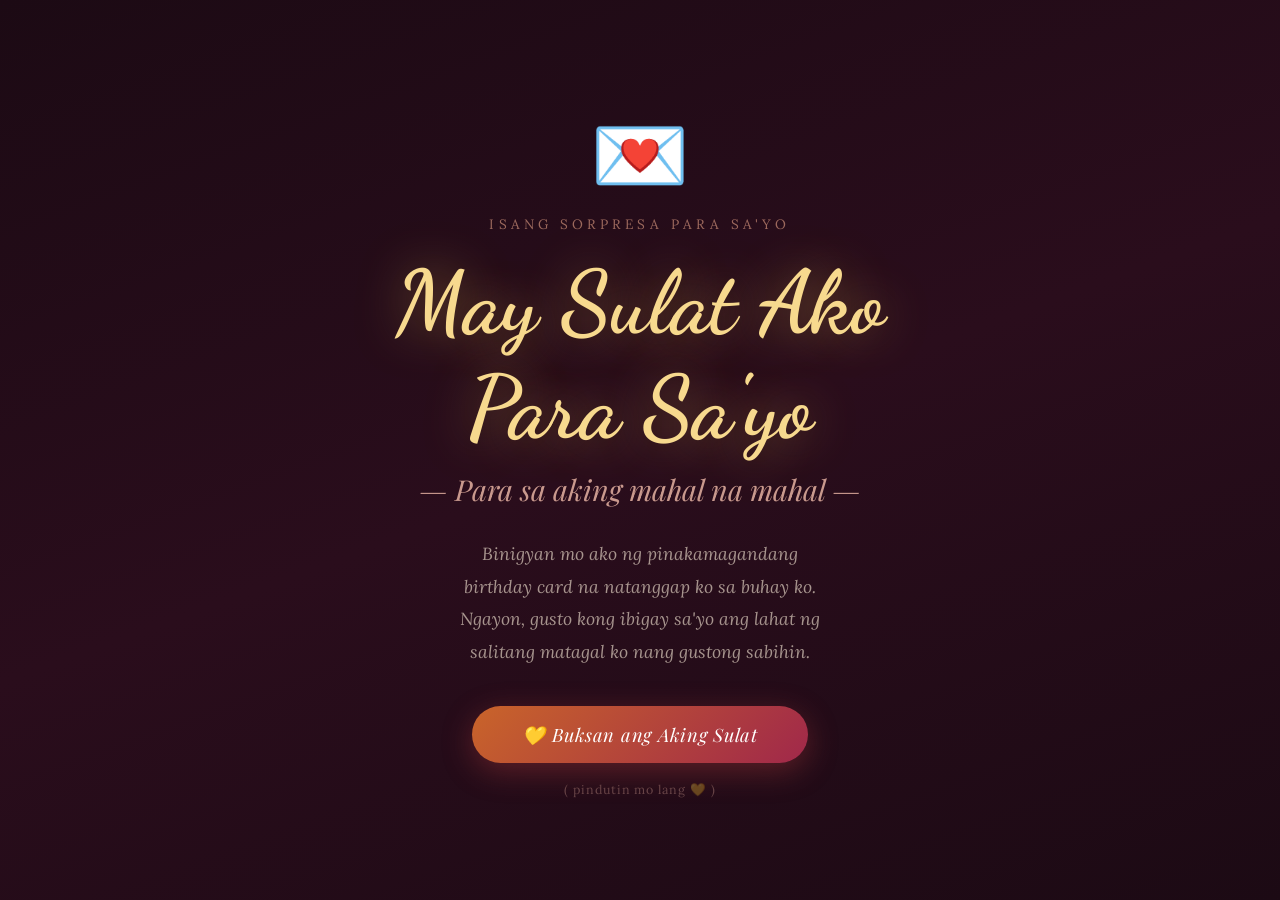
<file: letter.html>
<!DOCTYPE html>
<html lang="en">
<head>
<meta charset="UTF-8">
<meta name="viewport" content="width=device-width, initial-scale=1.0">
<title>Para Sa'yo, Mahal Ko 💛</title>
<link href="https://fonts.googleapis.com/css2?family=Playfair+Display:ital,wght@0,400;0,700;1,400;1,600&family=Lora:ital,wght@0,400;0,500;1,400;1,500&family=Dancing+Script:wght@600;700&display=swap" rel="stylesheet">
<style>

* { margin: 0; padding: 0; box-sizing: border-box; }

body {
  min-height: 100vh;
  font-family: 'Lora', serif;
  background: #1c0a14;
  color: #2c1810;
  overflow-x: hidden;
}

/* ────────────────────────────
   FALLING PETALS (CSS only, simple)
──────────────────────────────*/
.petals {
  position: fixed;
  inset: 0;
  pointer-events: none;
  z-index: 0;
  overflow: hidden;
}
.petal {
  position: absolute;
  top: -20px;
  width: 10px;
  height: 14px;
  background: radial-gradient(ellipse, rgba(255,182,193,0.7), rgba(255,105,130,0.2));
  border-radius: 50% 0 50% 0;
  animation: fall linear infinite;
}
.petal:nth-child(1)  { left:5%;   animation-duration:8s;  animation-delay:0s;   width:8px;  height:11px; }
.petal:nth-child(2)  { left:12%;  animation-duration:11s; animation-delay:2s;   width:6px;  height:9px;  }
.petal:nth-child(3)  { left:22%;  animation-duration:9s;  animation-delay:0.5s; width:10px; height:13px; }
.petal:nth-child(4)  { left:33%;  animation-duration:13s; animation-delay:3s;   width:7px;  height:10px; }
.petal:nth-child(5)  { left:44%;  animation-duration:10s; animation-delay:1s;   }
.petal:nth-child(6)  { left:55%;  animation-duration:12s; animation-delay:4s;   width:9px;  height:12px; }
.petal:nth-child(7)  { left:65%;  animation-duration:8.5s;animation-delay:1.5s; width:6px;  height:8px;  }
.petal:nth-child(8)  { left:75%;  animation-duration:11s; animation-delay:0s;   }
.petal:nth-child(9)  { left:85%;  animation-duration:9.5s;animation-delay:2.5s; width:8px;  height:11px; }
.petal:nth-child(10) { left:93%;  animation-duration:14s; animation-delay:5s;   width:7px;  height:9px;  }
.petal:nth-child(11) { left:18%;  animation-duration:10s; animation-delay:6s;   }
.petal:nth-child(12) { left:50%;  animation-duration:12s; animation-delay:3.5s; }
.petal:nth-child(13) { left:70%;  animation-duration:9s;  animation-delay:7s;   width:6px;  height:9px;  }
.petal:nth-child(14) { left:38%;  animation-duration:15s; animation-delay:1s;   }
.petal:nth-child(15) { left:8%;   animation-duration:11s; animation-delay:8s;   }

@keyframes fall {
  0%   { transform: translateY(-20px) rotate(0deg)   translateX(0);   opacity: 0; }
  5%   { opacity: 0.9; }
  90%  { opacity: 0.6; }
  100% { transform: translateY(110vh) rotate(540deg) translateX(40px); opacity: 0; }
}

/* ────────────────────────────
   STARS BG
──────────────────────────────*/
.stars {
  position: fixed; inset: 0; z-index: 0;
  background:
    radial-gradient(ellipse at 20% 30%, rgba(120,40,70,0.45) 0%, transparent 55%),
    radial-gradient(ellipse at 80% 70%, rgba(60,20,50,0.4)  0%, transparent 50%),
    radial-gradient(ellipse at 50% 50%, rgba(28,10,20,1)    0%, transparent 100%);
}

/* ════════════════════════════
   WELCOME PAGE
═════════════════════════════*/
#welcome {
  position: fixed; inset: 0; z-index: 100;
  display: flex; flex-direction: column;
  align-items: center; justify-content: center;
  background: linear-gradient(160deg, #1c0a14 0%, #2a0d1c 50%, #1c0a14 100%);
  transition: opacity 0.9s ease, transform 0.9s ease;
  padding: 24px;
}
#welcome.gone {
  opacity: 0;
  transform: scale(1.06);
  pointer-events: none;
}

.welcome-emoji {
  font-size: clamp(3rem, 10vw, 5rem);
  animation: gentle-float 3s ease-in-out infinite;
  margin-bottom: 10px;
}
@keyframes gentle-float {
  0%, 100% { transform: translateY(0); }
  50%       { transform: translateY(-10px); }
}

.welcome-label {
  font-family: 'Lora', serif;
  font-size: clamp(0.7rem, 2vw, 0.85rem);
  letter-spacing: 0.3em;
  text-transform: uppercase;
  color: rgba(255, 182, 150, 0.55);
  margin-bottom: 18px;
  animation: fadeIn 1.5s 0.3s both;
}

.welcome-title {
  font-family: 'Dancing Script', cursive;
  font-size: clamp(2.8rem, 10vw, 5.5rem);
  color: #f7d98e;
  text-shadow: 0 0 50px rgba(240, 190, 80, 0.45);
  text-align: center;
  line-height: 1.2;
  animation: fadeIn 1.5s 0.5s both;
  margin-bottom: 8px;
}

.welcome-name {
  font-family: 'Playfair Display', serif;
  font-style: italic;
  font-size: clamp(1.1rem, 4vw, 1.8rem);
  color: rgba(255, 200, 180, 0.75);
  text-align: center;
  animation: fadeIn 1.5s 0.8s both;
  margin-bottom: 30px;
}

.welcome-msg {
  font-family: 'Lora', serif;
  font-size: clamp(0.95rem, 2.5vw, 1.1rem);
  color: rgba(253, 240, 220, 0.6);
  text-align: center;
  max-width: 380px;
  line-height: 1.85;
  animation: fadeIn 1.5s 1.1s both;
  margin-bottom: 38px;
  font-style: italic;
}

.open-btn {
  background: linear-gradient(135deg, #c9642a, #a0284a);
  border: none;
  border-radius: 50px;
  padding: 16px 50px;
  font-family: 'Playfair Display', serif;
  font-size: clamp(1rem, 3vw, 1.15rem);
  font-style: italic;
  color: #fff;
  cursor: pointer;
  letter-spacing: 0.04em;
  box-shadow: 0 8px 30px rgba(180, 60, 60, 0.4);
  animation: fadeIn 1.5s 1.4s both;
  transition: transform 0.2s, box-shadow 0.2s;
}
.open-btn:hover {
  transform: translateY(-3px) scale(1.03);
  box-shadow: 0 14px 40px rgba(180, 60, 60, 0.55);
}

.welcome-small {
  margin-top: 18px;
  font-family: 'Lora', serif;
  font-size: 0.78rem;
  color: rgba(255,200,180,0.3);
  letter-spacing: 0.08em;
  animation: fadeIn 1.5s 1.7s both;
}

/* ════════════════════════════
   MAIN LETTER PAGE
═════════════════════════════*/
#main {
  min-height: 100vh;
  position: relative;
  z-index: 10;
  display: none;
  flex-direction: column;
  align-items: center;
  padding: 50px 20px 80px;
  opacity: 0;
  animation: fadeIn 1.2s ease forwards;
}
#main.show {
  display: flex;
}
#main.visible {
  opacity: 1;
}

@keyframes fadeIn {
  from { opacity: 0; transform: translateY(16px); }
  to   { opacity: 1; transform: translateY(0); }
}

/* page header */
.page-header {
  text-align: center;
  margin-bottom: 44px;
  animation: fadeIn 1s 0.2s both;
}
.page-header .flowers {
  font-size: clamp(1.6rem, 5vw, 2.4rem);
  letter-spacing: 0.15em;
  display: block;
  margin-bottom: 10px;
  animation: gentle-float 4s ease-in-out infinite;
}
.page-header h1 {
  font-family: 'Dancing Script', cursive;
  font-size: clamp(2.4rem, 8vw, 4.2rem);
  color: #f7d98e;
  text-shadow: 0 0 30px rgba(240,190,80,0.4);
  line-height: 1.15;
  margin-bottom: 6px;
}
.page-header .sub {
  font-family: 'Lora', serif;
  font-style: italic;
  font-size: clamp(0.85rem, 2.5vw, 1rem);
  color: rgba(255,200,180,0.5);
  letter-spacing: 0.06em;
}

/* ── LETTER CARD ── */
.letter-card {
  background: #fdf8f0;
  max-width: 720px;
  width: 100%;
  border-radius: 4px;
  box-shadow:
    0 30px 80px rgba(0,0,0,0.6),
    0 4px 20px rgba(0,0,0,0.3),
    inset 0 0 0 1px rgba(201,151,43,0.15);
  position: relative;
  overflow: hidden;
  animation: fadeIn 1s 0.4s both;
}

/* lined paper effect */
.letter-card::before {
  content: '';
  position: absolute; inset: 0;
  background: repeating-linear-gradient(
    transparent 0px, transparent 33px,
    rgba(201, 151, 43, 0.09) 33px, rgba(201, 151, 43, 0.09) 34px
  );
  pointer-events: none;
  z-index: 0;
}

/* left margin red line */
.letter-card::after {
  content: '';
  position: absolute;
  top: 0; bottom: 0; left: 70px;
  width: 1px;
  background: rgba(180, 60, 60, 0.18);
  pointer-events: none;
  z-index: 0;
}

.letter-inner {
  position: relative;
  z-index: 1;
  padding: clamp(36px, 6vw, 56px) clamp(28px, 6vw, 60px);
}

/* ── LETTER TYPOGRAPHY ── */
.letter-date {
  text-align: right;
  font-style: italic;
  font-size: 0.88rem;
  color: rgba(92, 61, 46, 0.5);
  margin-bottom: 28px;
  letter-spacing: 0.04em;
}

.letter-to {
  font-family: 'Dancing Script', cursive;
  font-size: clamp(1.7rem, 5vw, 2.3rem);
  color: #a0284a;
  margin-bottom: 28px;
  line-height: 1.3;
}

.divider {
  display: flex;
  align-items: center;
  gap: 12px;
  margin: 0 0 28px;
  color: rgba(201,151,43,0.4);
  font-size: 1rem;
}
.divider::before, .divider::after {
  content: '';
  flex: 1;
  height: 1px;
  background: linear-gradient(90deg, transparent, rgba(201,151,43,0.3), transparent);
}

.letter-body {
  font-size: clamp(0.97rem, 2.2vw, 1.06rem);
  line-height: 2.05;
  color: #2c1810;
}

.letter-body p {
  margin-bottom: 22px;
  text-align: justify;
  text-indent: 2em;
}

.letter-body p.no-indent { text-indent: 0; }

/* Tagalog phrasing highlights */
.tag {
  color: #a0284a;
  font-style: italic;
}

/* English emphasis */
.em {
  color: #7a4a10;
  font-weight: 500;
}

/* center poem block */
.poem-block {
  text-indent: 0 !important;
  text-align: center !important;
  font-style: italic;
  color: #a0284a;
  font-size: clamp(1rem, 2.5vw, 1.12rem);
  line-height: 2.2;
  padding: 8px 0;
}

/* section break */
.section-break {
  text-align: center;
  margin: 28px 0 20px;
  font-size: 1.1rem;
  color: rgba(160, 40, 74, 0.45);
  letter-spacing: 0.4em;
}

.letter-closing {
  margin-top: 30px;
  font-family: 'Dancing Script', cursive;
  font-size: clamp(1.4rem, 4vw, 1.7rem);
  color: #a0284a;
  text-align: right;
}
.letter-name {
  font-family: 'Dancing Script', cursive;
  font-size: clamp(1.8rem, 5vw, 2.4rem);
  color: #c9972b;
  text-align: right;
  margin-top: 4px;
  text-shadow: 0 0 20px rgba(201,151,43,0.2);
}

/* ── FOOTER ── */
.page-footer {
  margin-top: 48px;
  text-align: center;
  animation: fadeIn 1s 0.8s both;
}
.page-footer .footer-hearts {
  font-size: 1.5rem;
  letter-spacing: 0.3em;
  display: block;
  margin-bottom: 10px;
  animation: gentle-float 4s 1s ease-in-out infinite;
}
.page-footer p {
  font-family: 'Lora', serif;
  font-style: italic;
  font-size: 0.88rem;
  color: rgba(255, 200, 180, 0.35);
  letter-spacing: 0.06em;
}

/* responsive */
@media (max-width: 520px) {
  .letter-card::after { display: none; }
  .letter-inner { padding: 28px 20px 30px; }
  .letter-body { font-size: 0.96rem; line-height: 1.95; }
  .letter-body p { text-indent: 1.5em; }
}

</style>
</head>
<body>

<!-- PETALS -->
<div class="petals">
  <div class="petal"></div><div class="petal"></div><div class="petal"></div>
  <div class="petal"></div><div class="petal"></div><div class="petal"></div>
  <div class="petal"></div><div class="petal"></div><div class="petal"></div>
  <div class="petal"></div><div class="petal"></div><div class="petal"></div>
  <div class="petal"></div><div class="petal"></div><div class="petal"></div>
</div>

<div class="stars"></div>

<!-- ══════════════════════════════
     WELCOME / SURPRISE PAGE
═══════════════════════════════ -->
<div id="welcome">
  <div class="welcome-emoji">💌</div>
  <p class="welcome-label">isang sorpresa para sa'yo</p>
  <h1 class="welcome-title">May Sulat Ako<br>Para Sa'yo</h1>
  <p class="welcome-name">— Para sa aking mahal na mahal —</p>
  <p class="welcome-msg">
    Binigyan mo ako ng pinakamagandang birthday card na natanggap ko sa buhay ko.
    Ngayon, gusto kong ibigay sa'yo ang lahat ng salitang matagal ko nang gustong sabihin.
  </p>
  <button class="open-btn" onclick="openLetter()">💛 Buksan ang Aking Sulat</button>
  <p class="welcome-small">( pindutin mo lang 💛 )</p>
</div>

<!-- ══════════════════════════════
     MAIN LETTER PAGE
═══════════════════════════════ -->
<div id="main">

  <header class="page-header">
    <span class="flowers">🌸 💛 🌸</span>
    <h1>Para Sa Aking Puso</h1>
    <p class="sub">A Letter From the Deepest Part of Me</p>
  </header>

  <article class="letter-card">
    <div class="letter-inner">

      <p class="letter-date">Marso 15, 2026</p>

      <p class="letter-to">
        Sa aking pinaka-minamahal,<br>
        <span style="font-size:0.7em; color:#c96b7a;">My dearest love —</span>
      </p>

      <div class="divider">💛</div>

      <div class="letter-body">

        <p class="no-indent">
          Hindi ko alam kung saan magsisimula — kasi may mga damdamin na sobrang laki para sa mga salita, at ang nararamdaman ko para sa'yo ay isa sa mga yon. Pero susubukan ko, kasi deserve mo ang bawat salitang kaya kong ibigay, at higit pa doon. <span class="tag">Deserve mo ang lahat.</span>
        </p>

        <p>
          Nung binigyan mo ako ng birthday card mo, natulala talaga ako. Hindi lang dahil sa mga salitang isinulat mo — kahit ang bawat salita mo ay umugma ng malalim sa puso ko — kundi dahil sa pagmamahal na nasa likod nun. <span class="em">Umupo ka, naisip mo ako, isinulat mo mula sa puso mo,</span> at binigyan mo ako ng isang bagay na iingatan ko habambuhay. Ang card na yon ay nanatili sa aking dibdib. <span class="tag">Dala-dala ko ito kahit saan.</span>
        </p>

        <p>
          Sinabi mo na ang oras ay mabilis talaga lumipas. At tama ka. Parang kahapon lang noong nagtataka pa ako kung may taong katulad mo ba talaga — isang taong mapagmalasakitin, maalalahanin, at tunay na totoo. Tapos narito ka na. <span class="tag">Narito na tayo.</span> At gusto kong malaman mo: <span class="em">ako ang pinakamapalad na tao na kilala ko, simply because I have you.</span>
        </p>

        <p>
          Ipinalala mo sa akin na nakarating na ako sa isang bagay na malaki — ang maging 18, ang pagsabak sa pagiging adulto, ang pagiging taong dapat akong maging. Naramdaman ko ang bawat salitang yon. Pero ang hindi mo pa alam ay ito: <span class="em">ang pinakamalaking milestone ng aking buong buhay ay ikaw.</span> Ang pagmamahal sa'yo. Ang pagmahal mo sa akin. Iyon ang nagbibigay ng kahulugan sa lahat ng iba pa. <span class="tag">Iyan ang bagay na ipinagmamalaki ko nang higit sa lahat.</span>
        </p>

        <p>
          Tinawag mo akong determined. Sinabi mong proud ka sa akin — na may ipagmamalaki. At halos umiyak ako sa pagbabasa nun — dahil lahat ng gusto ko, tuwing gising ako sa umaga, ay maging isang taong karapat-dapat sa iyong pagmamalaki. <span class="tag">Hindi ko lagi nararamdamang matapang. Hindi ko lagi nararamdamang malakas.</span> Pero kapag tiningnan mo ako sa paraang tinitingan mo ako, kapag naniniwala ka sa akin sa paraang ginagawa mo — <span class="em">pakiramdam ko kaya kong maging kahit ano.</span> Pinapaniniwala mo ako sa sarili ko kapag nakalimutan ko nang gawin yon.
        </p>

        <p>
          Sinabi mo na bigyan ko ang sarili ko ng credit. <span class="tag">Kaya ngayon, bibigyan ko ang sarili ko ng credit para sa isang bagay nang higit sa lahat:</span> ang pagpili na mahalin ka. Ang pagpili na manatili. Ang pagpili na dumating, lumago, at bumuo ng isang bagay kasama ka. Yon ang pinakamatalinong desisyon na nagawa ko, at gagawin ko ulit yon sa bawat bersyon ng aking buhay — nang walang pag-aalangan.
        </p>

        <p>
          Sinabi mo na lumalago pa rin ako — mentally, physically, emotionally. At oo, lumalago nga ako. Pero <span class="em">kailangan mo malaman na karamihan ng paglago na yon ay may fingerprints mo.</span> Hinamon mo akong maging mas magaling nang hindi mo man sinusubukan. Ipinakita mo sa akin kung ano ang tunay na kindness. Kung ano ang consistency. Kung ano ang pagmamahal — ang tunay, matapat, malambot, at matatag na pagmamahal. <span class="tag">Bago ka, hindi ko alam na ganito pala ang pakiramdam ng ligtas.</span>
        </p>

        <p>
          Iniisip ko ang maliliit na bagay na ginagawa mo — lagi. <span class="tag">Kung paano mo napapansin ang mga bagay na hindi napapansin ng iba.</span> Kung paano mo tinatanong kung kumusta ako. Kung paano mo natatandaan ang mga detalyeng isang beses ko lang nabanggit at hindi na naulit. Kung paano ka nagbibigay ng napakarami sa sarili mo nang hindi hinihingi ang anuman kapalit. Ang mga bagay na yon ay hindi maliit sa akin. <span class="em">Lahat ng yon ay ang lahat.</span> Kaya naman mas nahuhulog ako sa'yo araw-araw, kahit na pakiramdam ko nahulog na ako nang gaano na ito kalalim.
        </p>

        <p>
          Gusto kong malaman mo kung gaano kahalaga ang card mo sa akin. <span class="tag">Ang paraan ng pagsulat mo — ang mga maliit na triangle sa taas, bawat linya puno ng puso mo —</span> ganon ikaw eh. Pinalala sa akin kung bakit kita pinili. Kung bakit ang pagpili sa'yo ang pinakamadali at pinakamagandang nagawa ko. May paraan kang gawing espesyal ang mga ordinaryong sandali. Yon ay bihirang regalo. <span class="em">Ikaw ay bihirang regalo.</span>
        </p>

        <div class="section-break">✦ ✦ ✦</div>

        <p class="no-indent">
          Sinabi mo na i-enjoy ko ang presente. Kaya ngayon, sa sandaling ito, <span class="tag">gusto kong i-enjoy ang ganito</span> — ang pakiramdam ng pagsulat sa'yo, ng pagbubuhos ng lahat ng aking pagkatao sa pahinang ito, alam na mababasa mo ito at baka ngumiti, baka maluha ng konti, at mararamdaman mong sigurado ang pagiging lubos, ganap, at walang hanggang minamahal.
        </p>

        <p>
          Gusto kong lumago kasama mo. Sa bawat season, bawat pagbabago, bawat bersyon ng kung sino pa tayo. <span class="em">Gusto kong maging ang taong nagdiriwang sa'yo</span> — hindi lang sa kaarawan, hindi lang sa malalaking araw, kundi sa bawat tahimik na Martes, sa bawat pagod na gabi, sa bawat sandali na pakiramdam mo mabigat ang mundo at kailangan mo ng isang taong magpapaalala sa'yo kung gaano ka kahanga-hanga. <span class="tag">Gusto kong maging ang taong yon para sa'yo. Gusto kong maging ang iyong constant.</span>
        </p>

        <p>
          Pinili mo ako. Sa lahat ng tao, pinili mo ako. At hindi ko yon basta-basta kinukuha. Hindi ko yon kalilimutan. <span class="em">Pinipili kita pabalik — sa lahat ng mayroon ako, sa lahat ng aking pagkatao, sa lahat ng aking patuloy pang pagiging.</span> <span class="tag">Araw-araw, pinipili kita ulit. At patuloy kitang pipiliin, habang pinapayagan mo ako.</span>
        </p>

        <div class="section-break">✦ ✦ ✦</div>

        <p class="poem-block">
          Mahal kita.<br>
          Mahal kita sa mga tahimik na sandali at sa mga maingay.<br>
          Mahal kita kapag madali ang lahat at kapag mahirap ang lahat.<br>
          Mahal kita kapag masaya ka at kapag nalalaglag ka.<br>
          Mahal kita sa bawat bersyon ng kung sino ka,<br>
          at sa bawat bersyon ng kung sino ka pa.<br>
          <span style="color:#c9972b; font-style:normal; font-weight:500;">Mahal kita — nang buo, nang malaya, at magpakailanman.</span>
        </p>

        <div class="section-break">✦ ✦ ✦</div>

        <p>
          Salamat sa pagiging akin. Salamat sa card, sa mga salita, sa napakalaking puso mo. Salamat sa pagpili sa akin. <span class="em">Salamat sa pagmahal mo sa akin sa paraang ginagawa mo</span> — malambot, matapat, at may napakaraming pagmamalasakit. <span class="tag">Hindi ko deserve ang isang katulad mo.</span> Pero gagamitin ko ang bawat araw ng aking buhay para maging isang taong karapat-dapat.
        </p>

        <p>
          Hindi kailanman mailalarawan ng sulat na ito kung ano ang ibig sabihin mo sa akin. Walang sulat ang magagawa yon. Pero inaasahan ko na kapag nabasa mo ito, <span class="em">mararamdaman mo ng kahit maliit lang ang nararamdaman ko sa'yo araw-araw</span> — dahil kahit ang maliit na bahagi lang na yon ay mas maraming pagmamahal kaysa sa karamihan ng mga tao ang mahanap sa isang buhay.
        </p>

        <p class="no-indent" style="text-align:center; font-style:italic; color:#7a4a10;">
          Maligaya kang mamuhay sa bawat araw pagkatapos nito, mahal ko.<br>
          Bawat araw na nandito ako sa tabi mo ay isang araw na nagpapasalamat ako.<br>
          <span class="tag">Nandito ako. Ikaw ang akin. At labis-labis akong nagagalak na ganon.</span>
        </p>

        <p style="text-indent:0; text-align:center; font-size:1.4rem; margin-top:10px;">
          🌸 💛 🌸
        </p>

      </div><!-- end letter-body -->

      <div class="letter-closing">Magpakailanman at lagi para sa'yo,</div>
      <div class="letter-name">Ang iyong mahal 💛</div>

    </div>
  </article>

  <footer class="page-footer">
    <span class="footer-hearts">💛 🌸 💛</span>
    <p>Written with all the love I have — para sa'yo, lagi.</p>
  </footer>

</div><!-- end #main -->

<script>
function openLetter() {
  const welcome = document.getElementById('welcome');
  const main    = document.getElementById('main');

  welcome.classList.add('gone');

  setTimeout(() => {
    welcome.style.display = 'none';
    main.classList.add('show');
    // small delay then add visible for the fade-in animation
    setTimeout(() => main.classList.add('visible'), 30);
    window.scrollTo(0, 0);
  }, 900);
}
</script>

</body>
</html>
</file>
